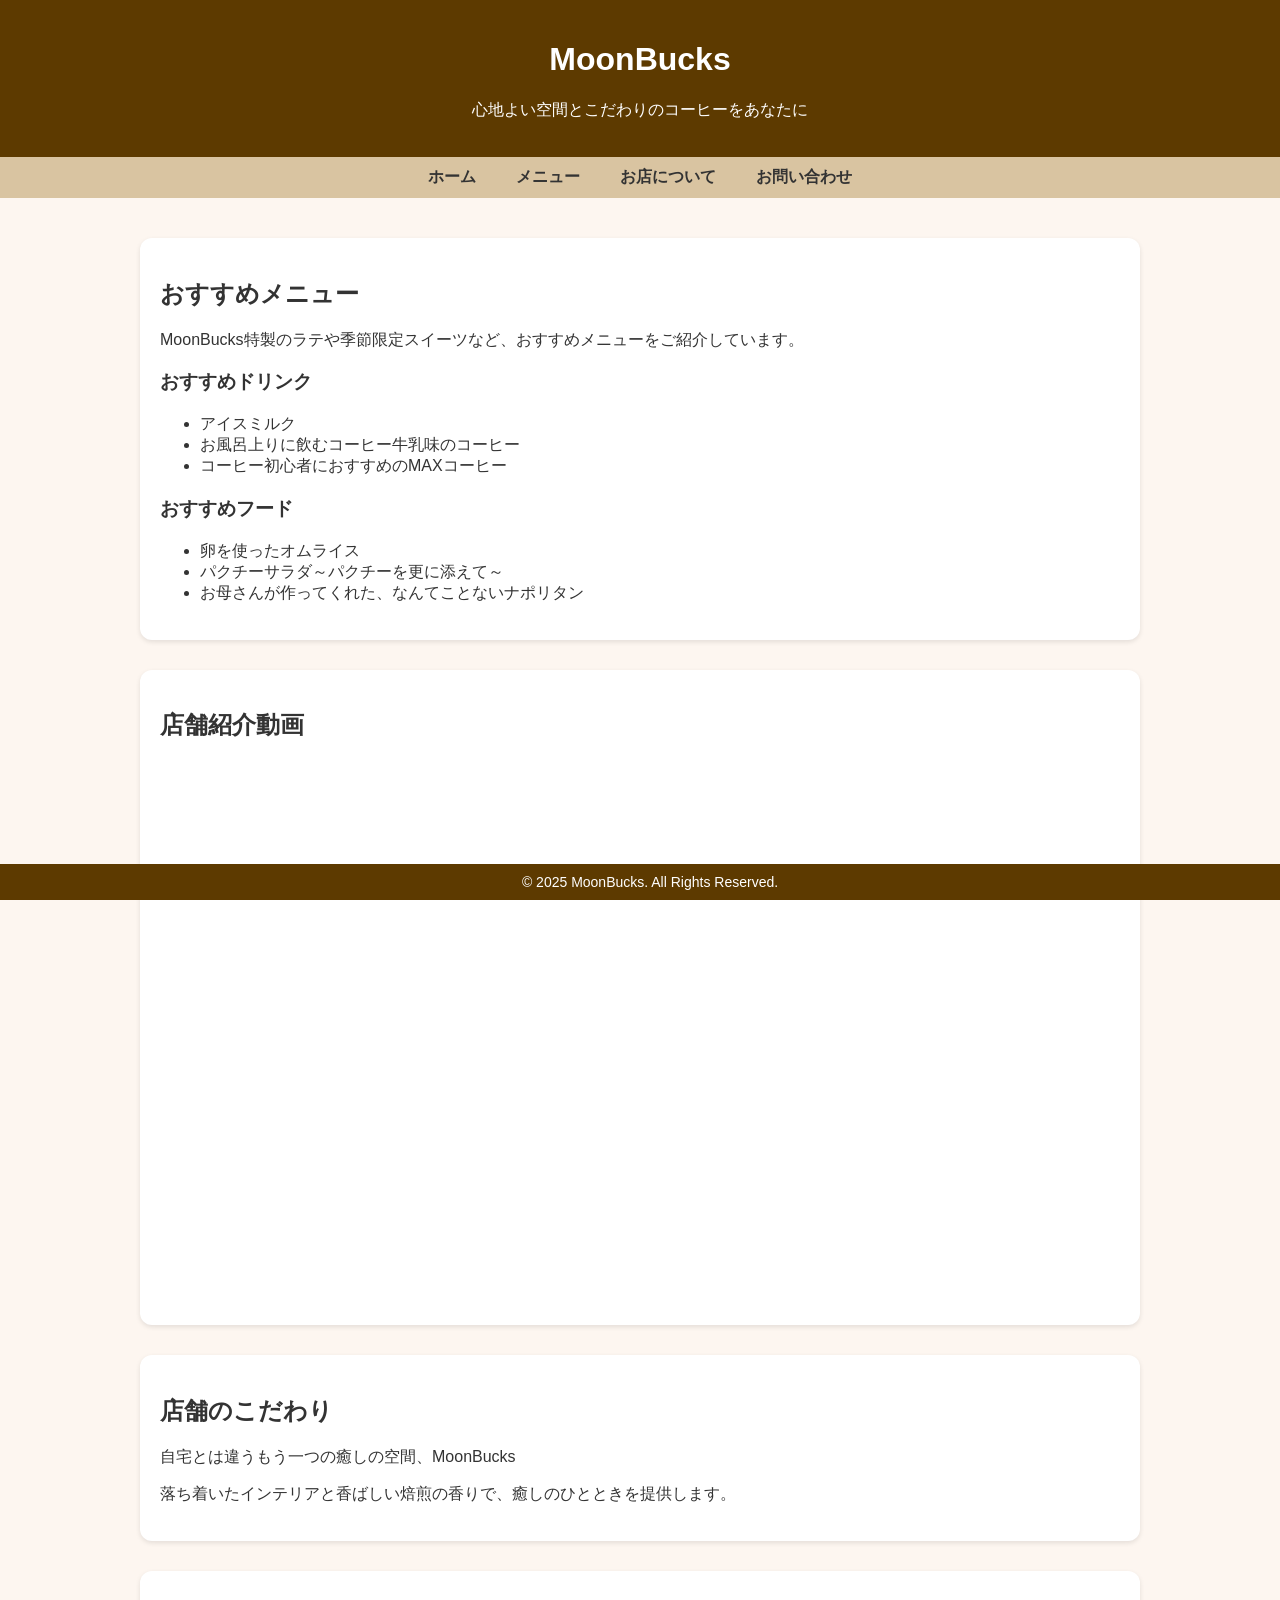
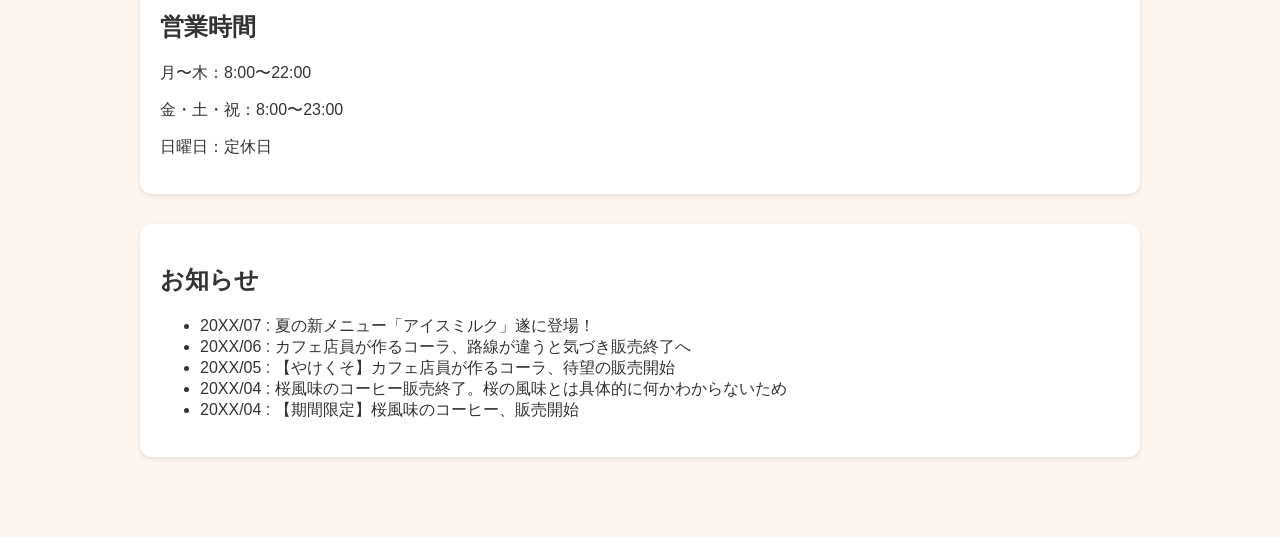
<file: index.html>
<!DOCTYPE html>
<html lang="ja">

<head>
  <meta charset="UTF-8">
  <meta name="viewport" content="width=device-width, initial-scale=1.0">
  <title>MoonBucks - トップページ</title>
  <link rel="stylesheet" href="CSS/style.css">
  
</head>

<body>
  <header>
    <h1>MoonBucks</h1>
    <p>心地よい空間とこだわりのコーヒーをあなたに</p>
  </header>

  <nav>
    <a href="index.html">ホーム</a>
    <a href="menu.html">メニュー</a>
    <a href="about.html">お店について</a>
    <a href="contact.html">お問い合わせ</a>
  </nav>

  <main>
    <div class="top-sections">
      <section class="menu">
        <h2>おすすめメニュー</h2>
        <p>MoonBucks特製のラテや季節限定スイーツなど、おすすめメニューをご紹介しています。</p>
        <h3>おすすめドリンク</h3>
        <ul>
          <li>アイスミルク</li>
          <li>お風呂上りに飲むコーヒー牛乳味のコーヒー</li>
          <li>コーヒー初心者におすすめのMAXコーヒー</li>
        </ul>
        <h3>おすすめフード</h3>
        <ul>
          <li>卵を使ったオムライス</li>
          <li>パクチーサラダ～パクチーを更に添えて～</li>
          <li>お母さんが作ってくれた、なんてことないナポリタン</li>
        </ul>
      </section>

      <section class="video">
        <h2>店舗紹介動画</h2>
        <div class="video-wrapper">
          <iframe width="560" height="315" src="https://www.youtube.com/embed/2WGq7lL9mWo?si=en5HWMIrVb1v4hkb"
            title="YouTube video player" frameborder="0"
            allow="accelerometer; autoplay; clipboard-write; encrypted-media; gyroscope; picture-in-picture; web-share"
            referrerpolicy="strict-origin-when-cross-origin" allowfullscreen></iframe>
        </div>
      </section>
    </div>

    <section class="about">
      <h2>店舗のこだわり</h2>
      <p>自宅とは違うもう一つの癒しの空間、MoonBucks</p>
      <p>落ち着いたインテリアと香ばしい焙煎の香りで、癒しのひとときを提供します。</p>
    </section>

    <section class="hours">
      <h2>営業時間</h2>
      <p>月〜木：8:00〜22:00</p>
      <p>金・土・祝：8:00〜23:00</p>
      <p>日曜日：定休日</p>
    </section>

    <section class="news">
      <h2>お知らせ</h2>
      <ul>
        <li>20XX/07 : 夏の新メニュー「アイスミルク」遂に登場！</li>
        <li>20XX/06 : カフェ店員が作るコーラ、路線が違うと気づき販売終了へ</li>
        <li>20XX/05 : 【やけくそ】カフェ店員が作るコーラ、待望の販売開始</li>
        <li>20XX/04 : 桜風味のコーヒー販売終了。桜の風味とは具体的に何かわからないため</li>
        <li>20XX/04 : 【期間限定】桜風味のコーヒー、販売開始</li>
      </ul>
    </section>
  </main>

  <footer>
    &copy; 2025 MoonBucks. All Rights Reserved.
  </footer>
</body>

</html>
</file>
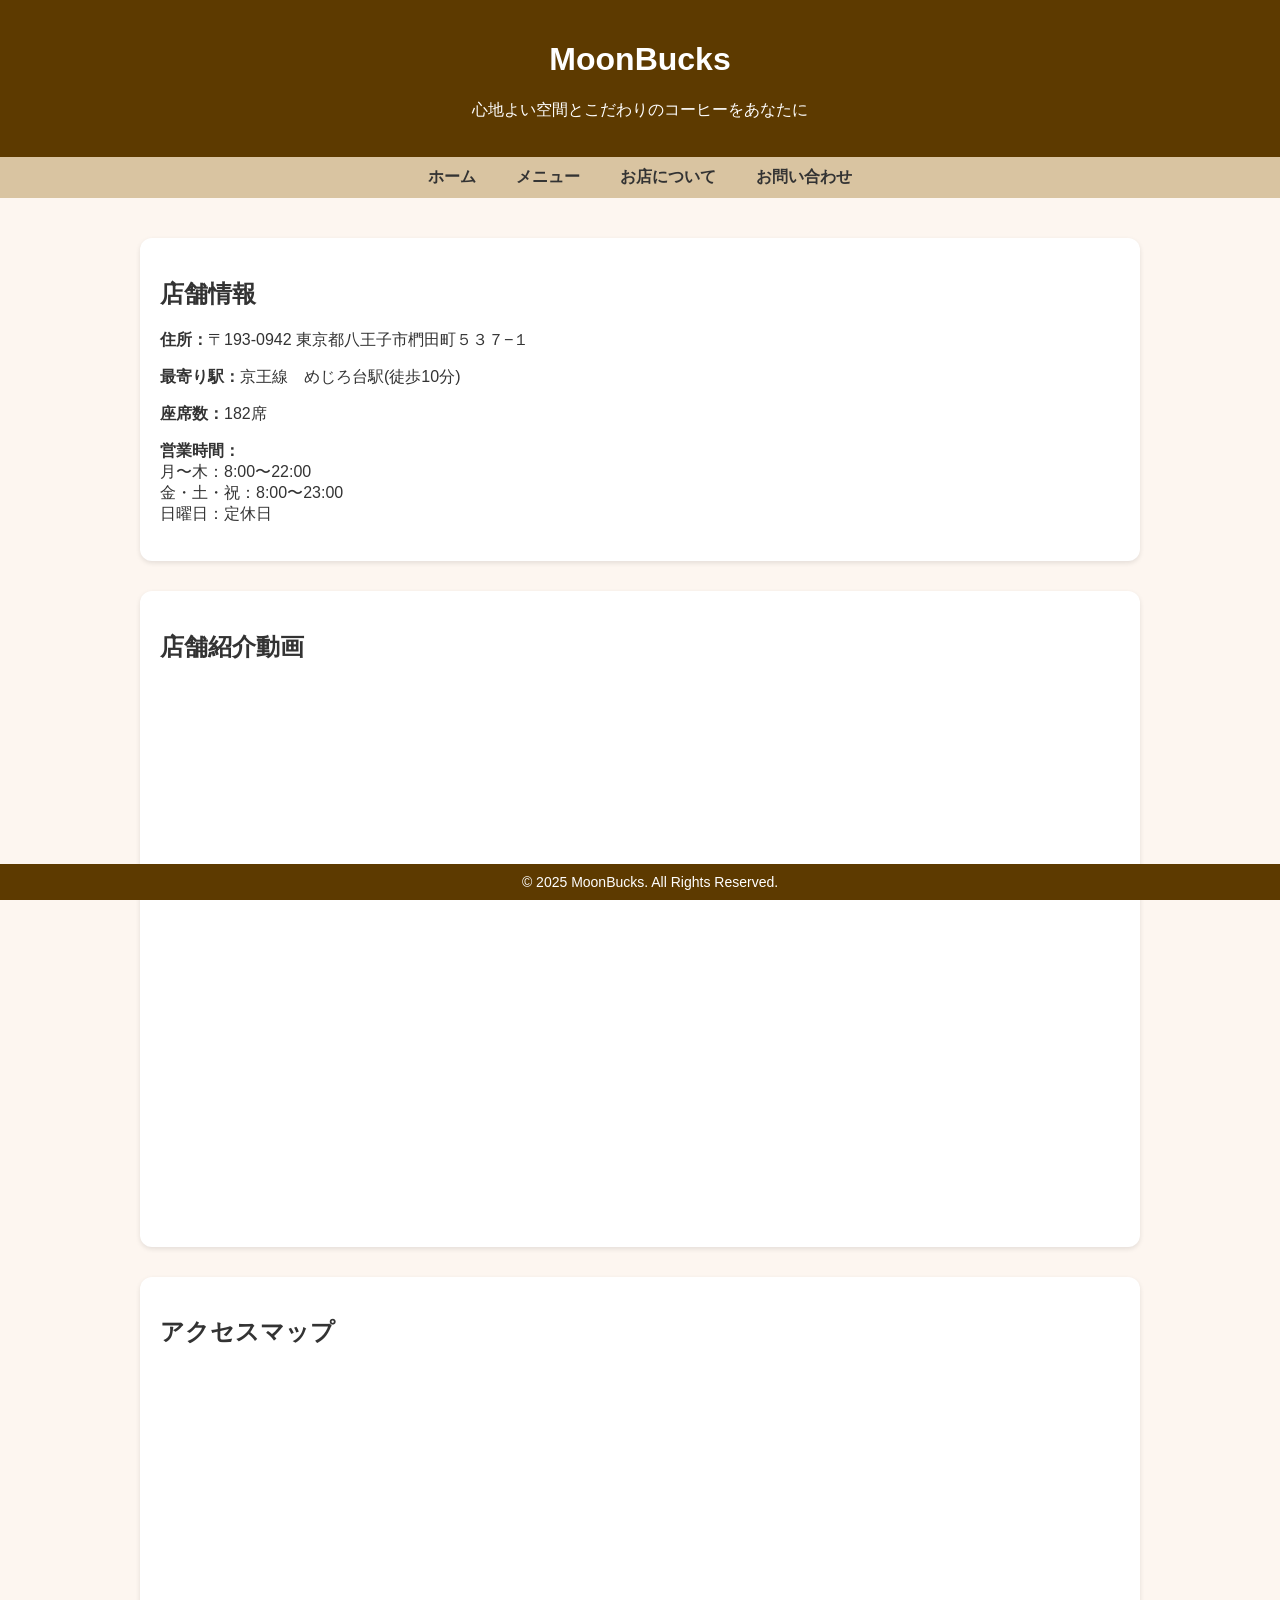
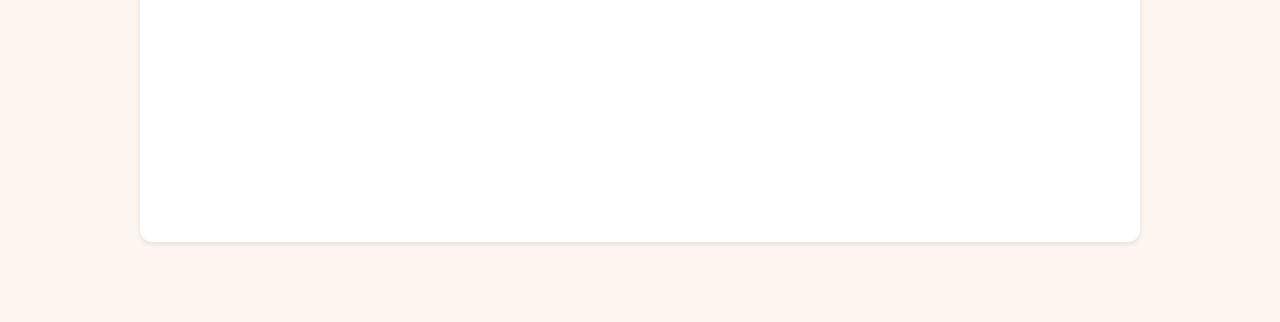
<file: about.html>
<!DOCTYPE html>
<html lang="ja">
<head>
  <meta charset="UTF-8">
  <meta name="viewport" content="width=device-width, initial-scale=1.0">
  <title>MoonBucks - お店について</title>
  <link rel="stylesheet" href="CSS/style.css">
</head>
<body>
  <header>
    <h1>MoonBucks</h1>
    <p>心地よい空間とこだわりのコーヒーをあなたに</p>
  </header>

  <nav>
    <a href="index.html">ホーム</a>
    <a href="menu.html">メニュー</a>
    <a href="about.html">お店について</a>
    <a href="contact.html">お問い合わせ</a>
  </nav>

  <main>
    <section>
      <h2>店舗情報</h2>
      <p><strong>住所：</strong>〒193-0942 東京都八王子市椚田町５３７−１</p>
      <p><strong>最寄り駅：</strong>京王線　めじろ台駅(徒歩10分)</p>
      <p><strong>座席数：</strong>182席</p>
      <p><strong>営業時間：</strong><br>
        月〜木：8:00〜22:00<br>
        金・土・祝：8:00〜23:00<br>
        日曜日：定休日
      </p>
    </section>

    <section>
      <h2>店舗紹介動画</h2>
      <div class="video-wrapper">
        <iframe src="https://www.youtube.com/embed/2WGq7lL9mWo?si=uStPoEo94xAJGaU1"
          title="YouTube video player"
          allow="accelerometer; autoplay; clipboard-write; encrypted-media; gyroscope; picture-in-picture; web-share"
          referrerpolicy="strict-origin-when-cross-origin"
          allowfullscreen></iframe>
      </div>
    </section>

    <section>
      <h2>アクセスマップ</h2>
      <iframe src="https://www.google.com/maps/embed?pb=!1m18!1m12!1m3!1d3242.582283872737!2d139.30668707578585!3d35.638022972601284!2m3!1f0!2f0!3f0!3m2!1i1024!2i768!4f13.1!3m3!1m2!1s0x60191c3ca6cb0ce3%3A0x26d2b8bf8203f1db!2z44K144Kk44K844Oq44OkIOWFq-eOi-WtkOOCgeOBmOOCjeWPsOW6lw!5e0!3m2!1sja!2sjp!4v1753091271111!5m2!1sja!2sjp"
        width="100%" height="450" style="border:0;" allowfullscreen="" loading="lazy"
        referrerpolicy="no-referrer-when-downgrade"></iframe>
    </section>
  </main>

  <footer>
    &copy; 2025 MoonBucks. All Rights Reserved.
  </footer>
</body>
</html>
</file>
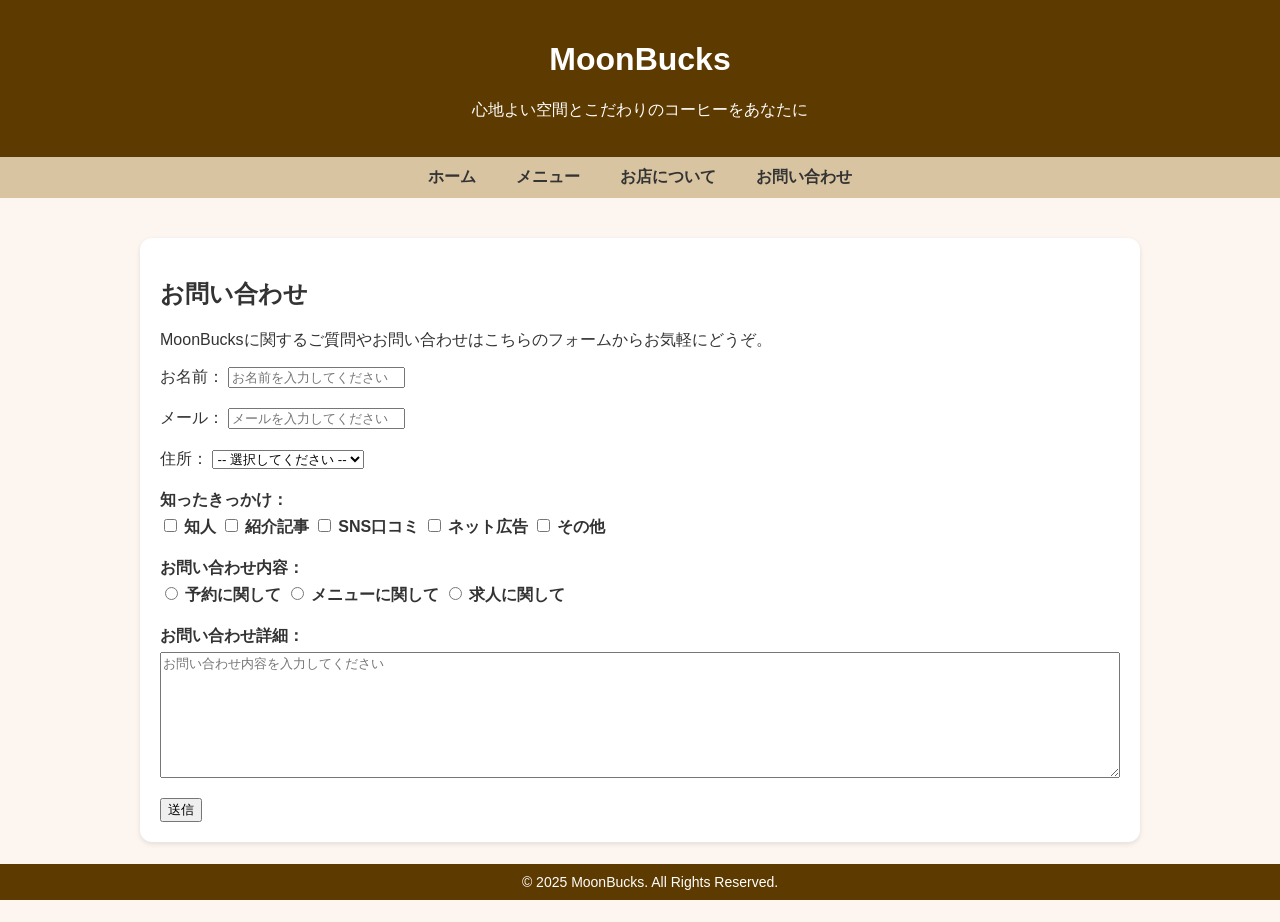
<file: contact.html>
<!DOCTYPE html>
<html lang="ja">

<head>
    <meta charset="UTF-8">
    <meta name="viewport" content="width=device-width, initial-scale=1.0">
    <title>MoonBucks - お問い合わせ</title>
    <link rel="stylesheet" href="CSS/style.css">

</head>

<body>
    <header>
        <h1>MoonBucks</h1>
        <p>心地よい空間とこだわりのコーヒーをあなたに</p>
    </header>

    <nav>
        <a href="index.html">ホーム</a>
        <a href="menu.html">メニュー</a>
        <a href="about.html">お店について</a>
        <a href="contact.html">お問い合わせ</a>
    </nav>

    <main>
        <section>
            <h2>お問い合わせ</h2>
            <p>MoonBucksに関するご質問やお問い合わせはこちらのフォームからお気軽にどうぞ。</p>
            <form class="contact-form">
                <div class="customer-info">
                    <label>お名前：</label>
                    <input type="text" name="name" placeholder="お名前を入力してください">
                </div>

                <div class="customer-info">
                    <label>メール：</label>
                    <input type="email" name="email" placeholder="メールを入力してください">
                </div>

                <div class="customer-info">
                    <label>住所：</label>
                    <select name="address">
                        <option value="">-- 選択してください --</option>
                        <option value="八王子市">八王子市</option>
                        <option value="府中市">府中市</option>
                        <option value="立川市">立川市</option>
                    </select>
                </div>

                <div class="form-group">
                    <label>知ったきっかけ：</label>
                    <div class="checkbox-group">
                        <label><input type="checkbox" name="source" value="知人"> 知人</label>
                        <label><input type="checkbox" name="source" value="紹介記事"> 紹介記事</label>
                        <label><input type="checkbox" name="source" value="SNS口コミ"> SNS口コミ</label>
                        <label><input type="checkbox" name="source" value="ネット広告"> ネット広告</label>
                        <label><input type="checkbox" name="source" value="その他"> その他</label>
                    </div>
                </div>

                <div class="form-group">
                    <label>お問い合わせ内容：</label>
                    <div class="radio-group">
                        <label><input type="radio" name="type" value="予約"> 予約に関して</label>
                        <label><input type="radio" name="type" value="メニュー"> メニューに関して</label>
                        <label><input type="radio" name="type" value="求人"> 求人に関して</label>
                    </div>
                </div>

                <div class="form-group">
                    <label for="details">お問い合わせ詳細：</label>
                    <textarea id="details" name="details" placeholder="お問い合わせ内容を入力してください"></textarea>
                </div>

                <div class="submit-btn">
                    <button type="submit">送信</button>
                </div>
            </form>
        </section>
    </main>

    <footer>
        &copy; 2025 MoonBucks. All Rights Reserved.
    </footer>
</body>

</html>
</file>
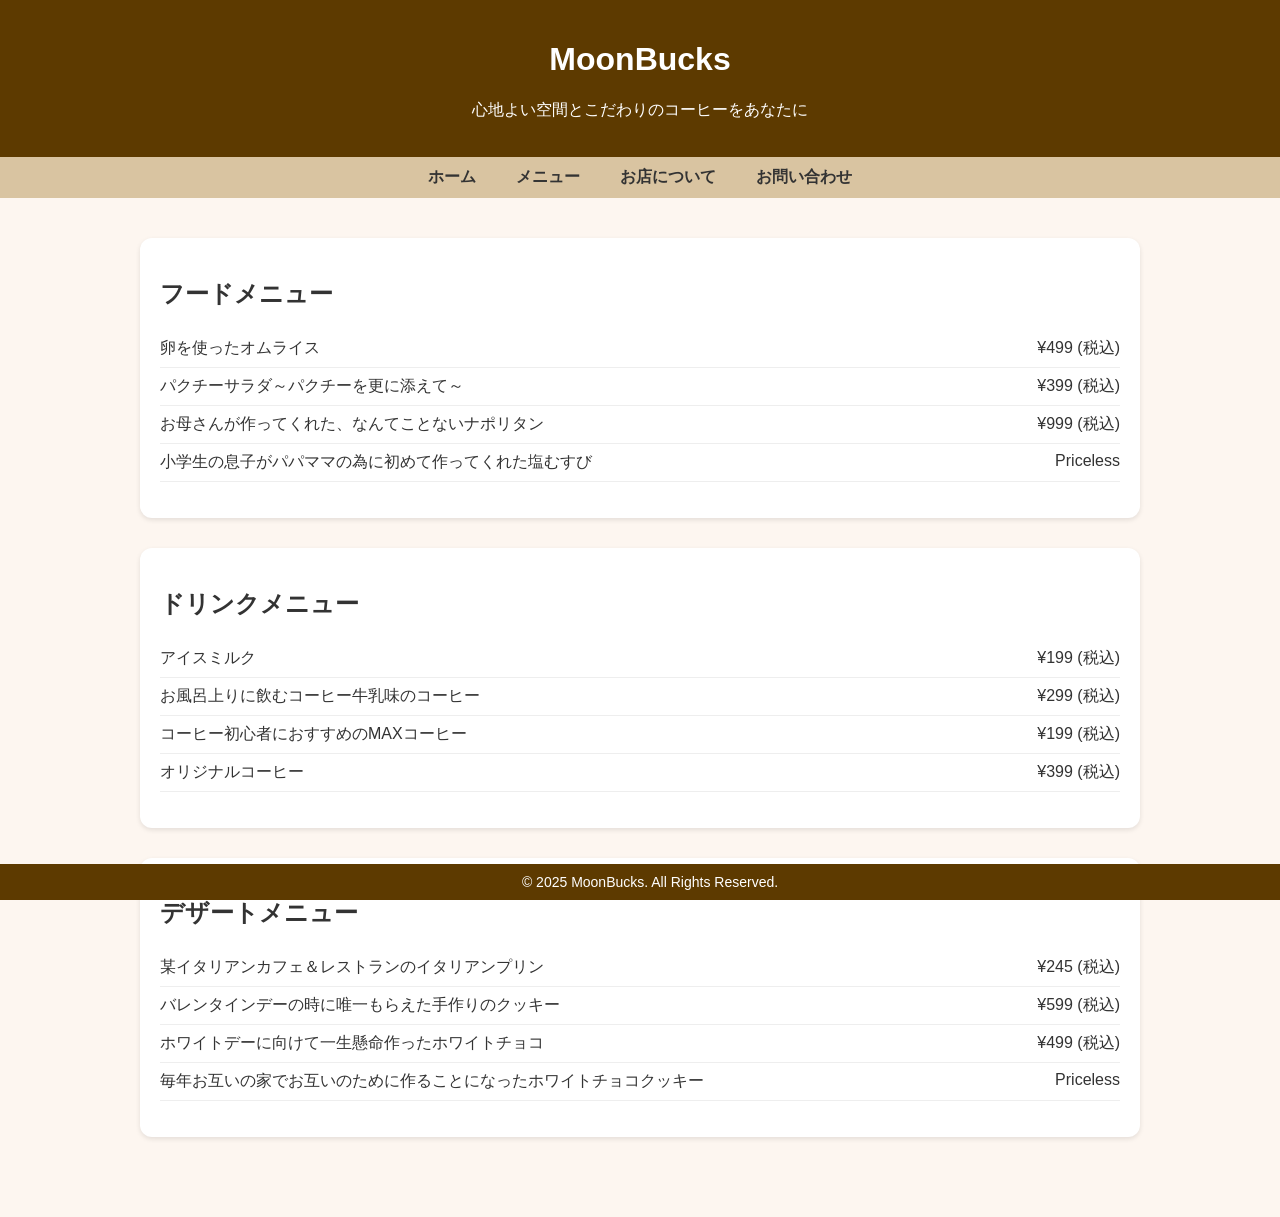
<file: menu.html>
<!DOCTYPE html>
<html lang="ja">
<head>
  <meta charset="UTF-8">
  <meta name="viewport" content="width=device-width, initial-scale=1.0">
  <title>MoonBucks - メニュー</title>
  <link rel="stylesheet" href="CSS/style.css">
  
</head>
<body>
  <header>
    <h1>MoonBucks</h1>
    <p>心地よい空間とこだわりのコーヒーをあなたに</p>
  </header>

  <nav>
    <a href="index.html">ホーム</a>
    <a href="menu.html">メニュー</a>
    <a href="about.html">お店について</a>
    <a href="contact.html">お問い合わせ</a>
  </nav>

  <main>
    <section>
      <h2>フードメニュー</h2>
      <ul class="menu-list">
        <li><span>卵を使ったオムライス</span><span>¥499 (税込)</span></li>
        <li><span>パクチーサラダ～パクチーを更に添えて～</span><span>¥399 (税込)</span></li>
        <li><span>お母さんが作ってくれた、なんてことないナポリタン</span><span>¥999 (税込)</span></li>
        <li><span>小学生の息子がパパママの為に初めて作ってくれた塩むすび</span><span>Priceless</span></li>
      </ul>
    </section>

    <section>
      <h2>ドリンクメニュー</h2>
      <ul class="menu-list">
        <li><span>アイスミルク</span><span>¥199 (税込)</span></li>
        <li><span>お風呂上りに飲むコーヒー牛乳味のコーヒー</span><span>¥299 (税込)</span></li>
        <li><span>コーヒー初心者におすすめのMAXコーヒー</span><span>¥199 (税込)</span></li>
        <li><span>オリジナルコーヒー</span><span>¥399 (税込)</span></li>
      </ul>
    </section>

    <section>
      <h2>デザートメニュー</h2>
      <ul class="menu-list">
        <li><span>某イタリアンカフェ＆レストランのイタリアンプリン</span><span>¥245 (税込)</span></li>
        <li><span>バレンタインデーの時に唯一もらえた手作りのクッキー</span><span>¥599 (税込)</span></li>
        <li><span>ホワイトデーに向けて一生懸命作ったホワイトチョコ</span><span>¥499 (税込)</span></li>
        <li><span>毎年お互いの家でお互いのために作ることになったホワイトチョコクッキー</span><span>Priceless</span></li>
      </ul>
    </section>
  </main>

  <footer>
    &copy; 2025 MoonBucks. All Rights Reserved.
  </footer>
</body>
</html>
</file>
<file: CSS/style.css>
body {
  font-family: sans-serif;
  margin: 0;
  background-color: #fdf6f0;
  color: #333;
}

header {
  background-color: #5d3a00;
  color: white;
  padding: 20px 0;
  text-align: center;
}

nav {
  background-color: #d9c4a1;
  display: flex;
  justify-content: center;
  padding: 10px 0;
}

nav a {
  margin: 0 20px;
  text-decoration: none;
  color: #333;
  font-weight: bold;
  position: relative;
  transition: color 0.3s ease;
}

nav a::after {
  content: "";
  position: absolute;
  bottom: -5px;
  left: 0;
  width: 0;
  height: 2px;
  background-color: #5d3a00;
  transition: width 0.3s ease;
}

nav a:hover {
  color: #5d3a00;
}

nav a:hover::after {
  width: 100%;
}

main {
  max-width: 1000px;
  margin: 40px auto 80px auto;
  padding: 0 20px;
}

section {
  background-color: #fff;
  border-radius: 12px;
  padding: 20px;
  margin-bottom: 30px;
  box-shadow: 0 2px 5px rgba(0, 0, 0, 0.1);
}

.video-wrapper iframe {
  width: 100%;
  height: auto;
  aspect-ratio: 16 / 9;
  border: none;
}

ul.menu-list {
  list-style: none;
  padding: 0;
}

ul.menu-list li {
  display: flex;
  justify-content: space-between;
  padding: 8px 0;
  border-bottom: 1px solid #eee;
}

.contact-form .form-group {
  display: flex;
  flex-direction: column; /* ← 縦並びにする */
  margin-bottom: 20px;
}

.customer-info {
  flex-direction: column; /* ← 縦並びにする */
  margin-bottom: 20px;
}

.contact-form .form-group label {
  margin-bottom: 5px;
  font-weight: bold;
  width: auto; /* ← 強制幅を解除 */
}

.contact-form .form-group textarea {
  flex: 1;
  min-height: 120px;
  resize: vertical; /* ← 任意。ユーザーが縦に広げられるようにする */
}

footer {
  background-color: #5d3a00;
  color: white;
  text-align: center;
  padding: 10px;
  font-size: 14px;
  position: fixed;
  bottom: 0;
  width: 100%;
}
</file>
